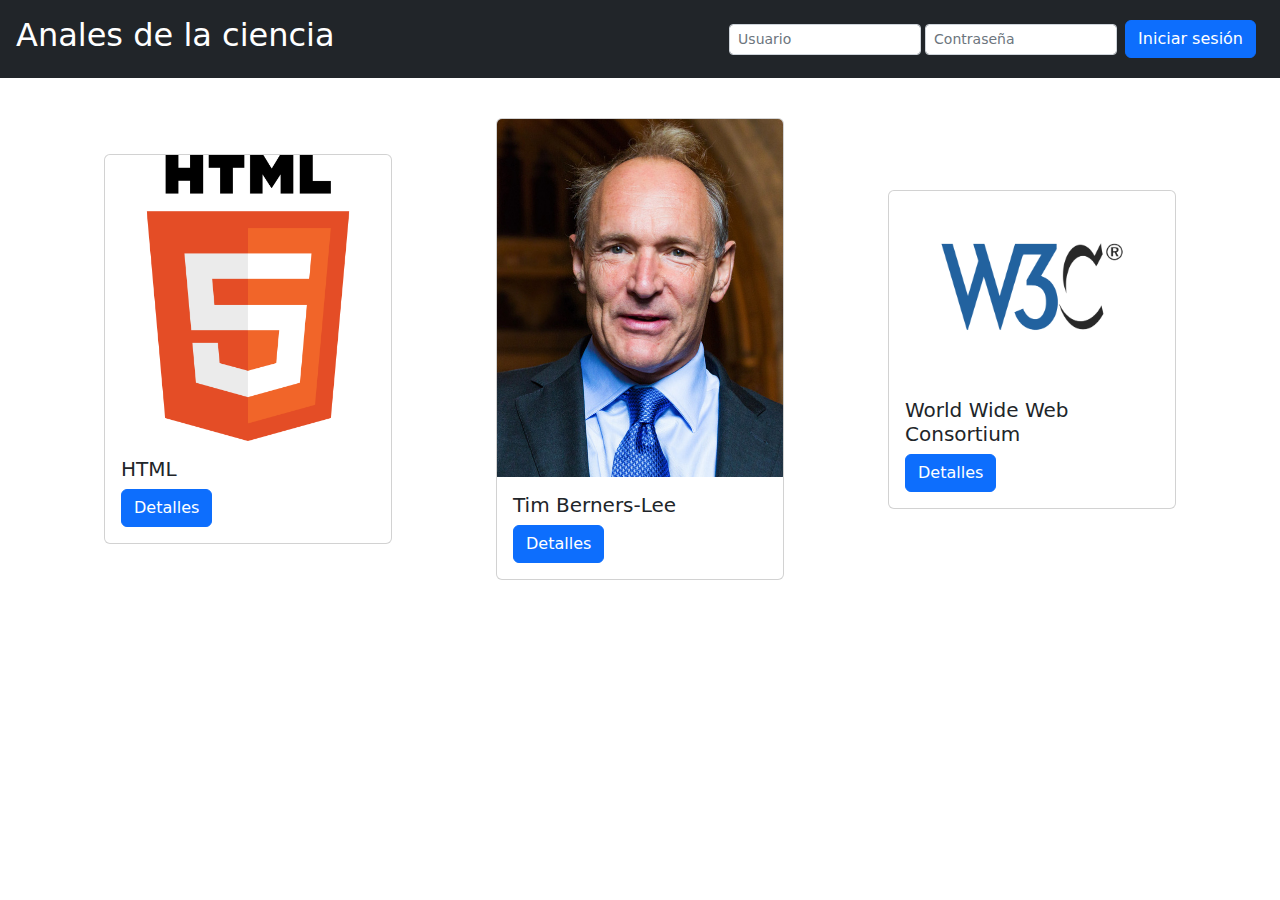
<file: index.html>
<!DOCTYPE html>
<html lang="en">
<head>
  <meta charset="UTF-8" />
  <meta http-equiv="X-UA-Compatible" content="IE=edge" />
  <meta name="viewport" content="width=device-width, initial-scale=1.0" />
  <link rel="stylesheet" href="css/bootstrap.min.css" />
  <script src="js/jquery-3.6.4.min.js"></script>
  <script src="js/bootstrap.min.js"></script>
  <script src="js/login.js"></script>
  <title>Practica1</title>
</head>
<body>
  <header class="bg-dark text-white d-flex flex-row align-items-center justify-content-between flex-wrap">
    <div class="ms-3 mb-3 mt-3">
      <h1 class="font-weight-normal text-white fs-2">Anales de la ciencia</h1>
    </div>

    <div id="login-form">
      <form class="d-flex flex-row align-items-center flex-wrap me-4 ">
        <div class="mb-3 mt-3">
          <input type="text" class="form-control form-control-sm" placeholder="Usuario" id="fieldUser"/>
        </div>
        <div class="mb-3 mt-3 ms-1">
          <input type="text" class="form-control form-control-sm" placeholder="Contraseña" id="fieldPassword"/>
        </div>
        <div class="mb-3 mt-3 ms-2">
          <button id="login-button" type="button" class="btn btn-primary">
            Iniciar sesión
          </button>
        </div>
      </form>
    </div>

    <div id="logout-form" class="mb-3 mt-3 ms-2" style="display: none;">
      <button id="logout-button" class="btn btn-danger">Cerrar sesión</button>
    </div>
    
  </header>
  
  <main>
    <div id="zonaAlerta">
      <div id="alerta">
      </div>
    </div>
    <br>
    <div id="contenido" class="d-flex align-items-center justify-content-between flex-wrap">
      <div></div>
      
      <div id="Productos" class="d-flex flex-column flex-wrap"></div>

      <div id="Personas" class="d-flex flex-column flex-wrap"></div>

      <div id="Entidades" class="d-flex flex-column flex-wrap"></div>

      <div></div>
    </div>
    
    
  </main>
</body>
</html>
</file>
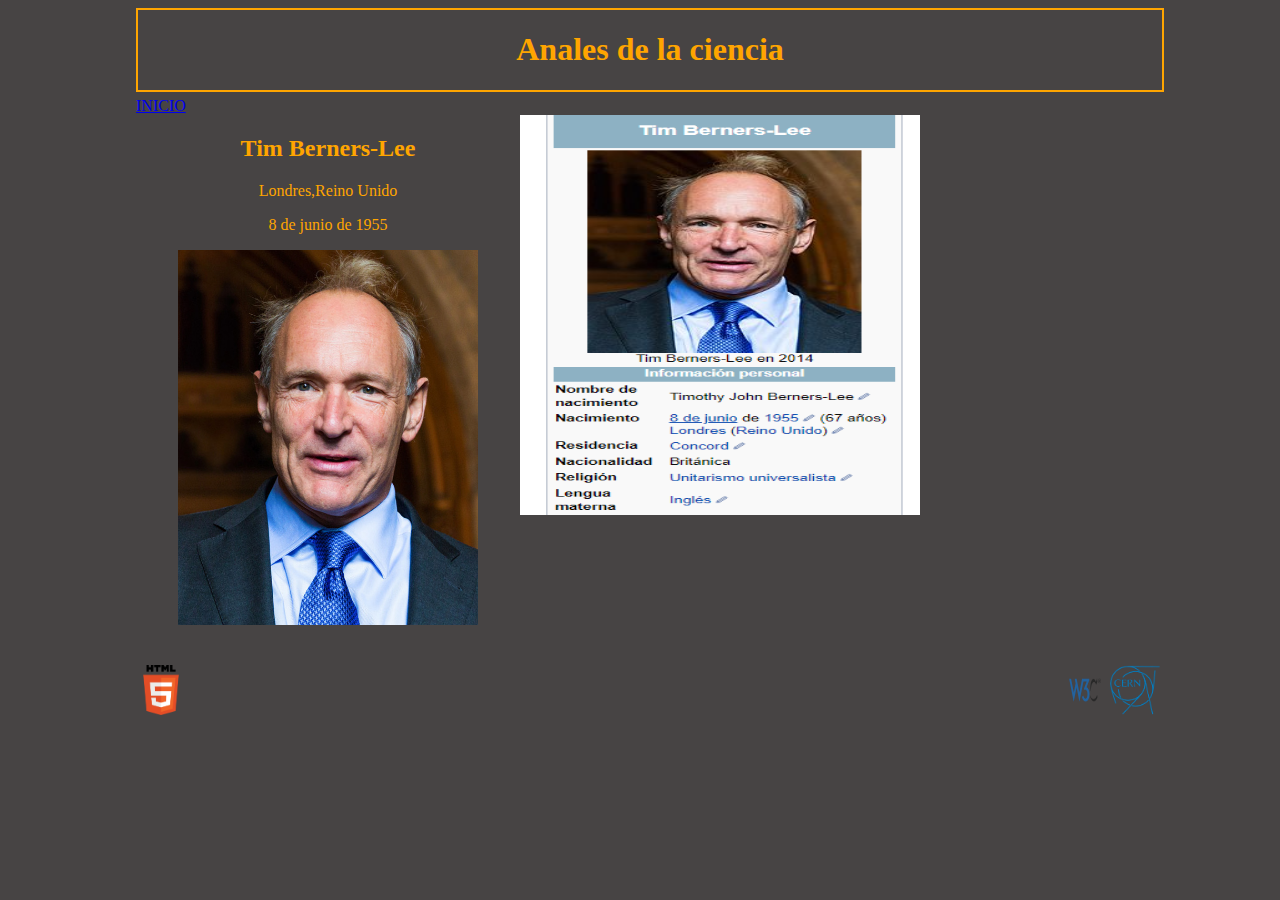
<file: bernerlee.html>
<!DOCTYPE html>
<html lang="en">
<head>
    <meta charset="UTF-8">
    <meta http-equiv="X-UA-Compatible" content="IE=edge">
    <meta name="viewport" content="width=device-width, initial-scale=1.0">
    <link rel="stylesheet" href="Styles.css">
    <title>Bernerlee</title>
</head>
<body>
    <header>
        <h1>Anales de la ciencia</h1>
    </header>
    <nav>
        <a href="index.html">INICIO</a>
    </nav>
    <main>
        <section>
            <h2>Tim Berners-Lee</h2>
            <p>Londres,Reino Unido</p>
            <p>8 de junio de 1955</p>
            <img width="300"  src="Resources/Sir_Tim_Berners-Lee.jpg">
        </section>
        <aside>
            <img width="400" height="400" src="Resources/Wiki_tim.PNG">  
        </aside>
    </main>
    
    
    <footer>
        <a href="html.html"><img width="50" height="50" src="Resources/html.png"></a>
        <img style="float: right;" width="50" height="50" src="Resources/cern.png">
        <img style="float: right;" width="50" height="50" src="Resources/w3c.png">
    </footer>
</body>
</html>
</file>
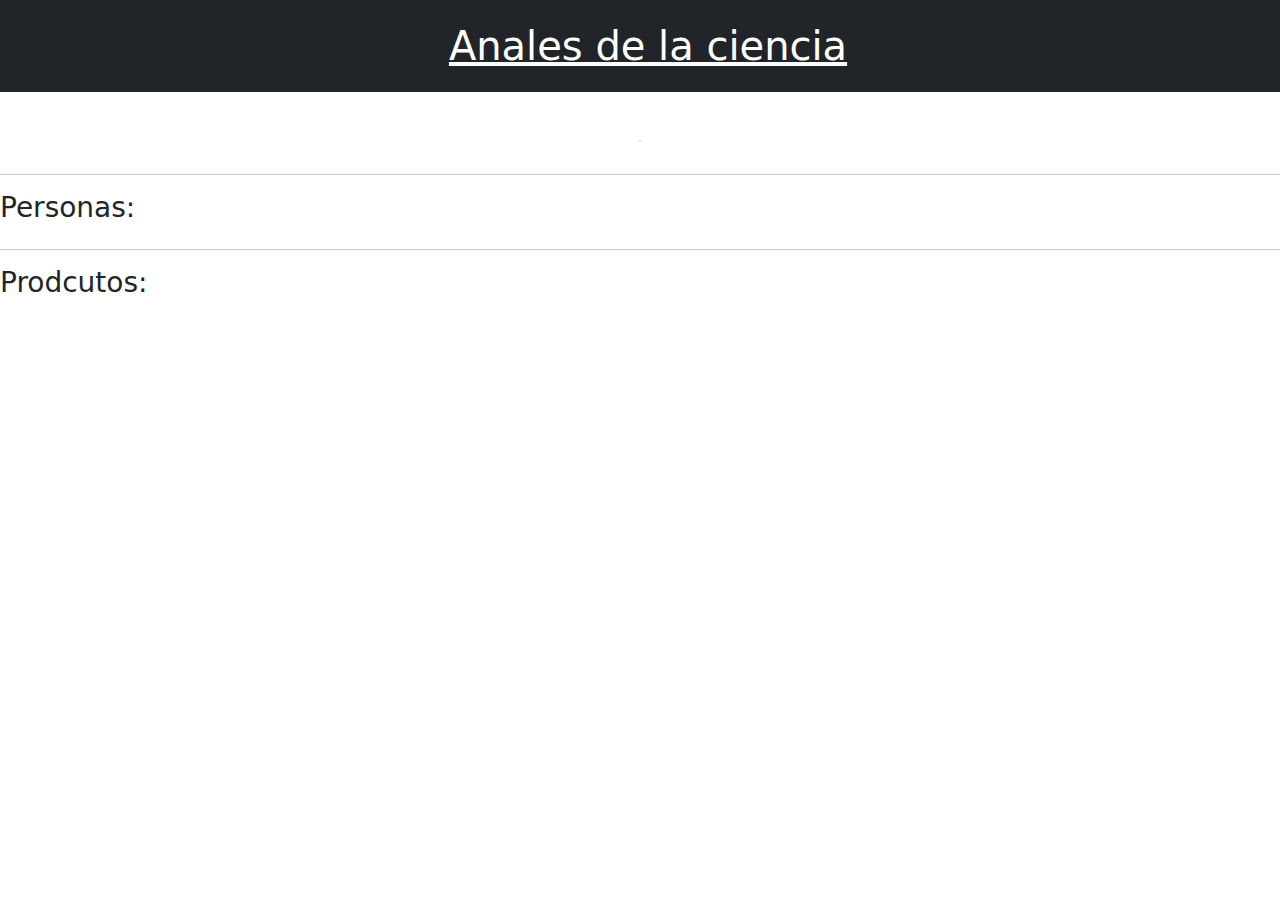
<file: detallesEntidad.html>
<!DOCTYPE html>
<html lang="en">
<head>
    <meta charset="UTF-8">
    <meta http-equiv="X-UA-Compatible" content="IE=edge">
    <meta name="viewport" content="width=device-width, initial-scale=1.0">
    <title>EntidadDetalles</title>
    <link rel="stylesheet" href="css/bootstrap.min.css" />
    <script src="js/jquery-3.6.4.min.js"></script>
    <script src="js/bootstrap.min.js"></script>
    <script src="js/detallesEntidad.js"></script>
</head>
<body>
    <header class="bg-dark text-white d-flex align-items-center justify-content-center flex-wrap">
        <div class="ms-3 mb-3 mt-3">
          <a href="index.html" class="font-weight-normal text-white fs-1">Anales de la ciencia</a>
        </div>
    </header>
    <main>
        <div class="d-flex align-items-center justify-content-center mt-5">
            <div class="card mb-3 mx-4" style="max-width: 1080px;">
                <div id="Detalles" class="row g-0">
                  
                </div>
            </div>
        </div>
        <hr>
        <h3 class="text-start">Personas: </h3>
        <div id="Personas" class="d-flex align-items-center flex-wrap"></div>
        <hr>
        <h3 class="text-start">Prodcutos: </h3>
        <div id="Productos" class="d-flex align-items-center flex-wrap"></div>
        
        
        
        
    </main>
</body>
</html>
</file>
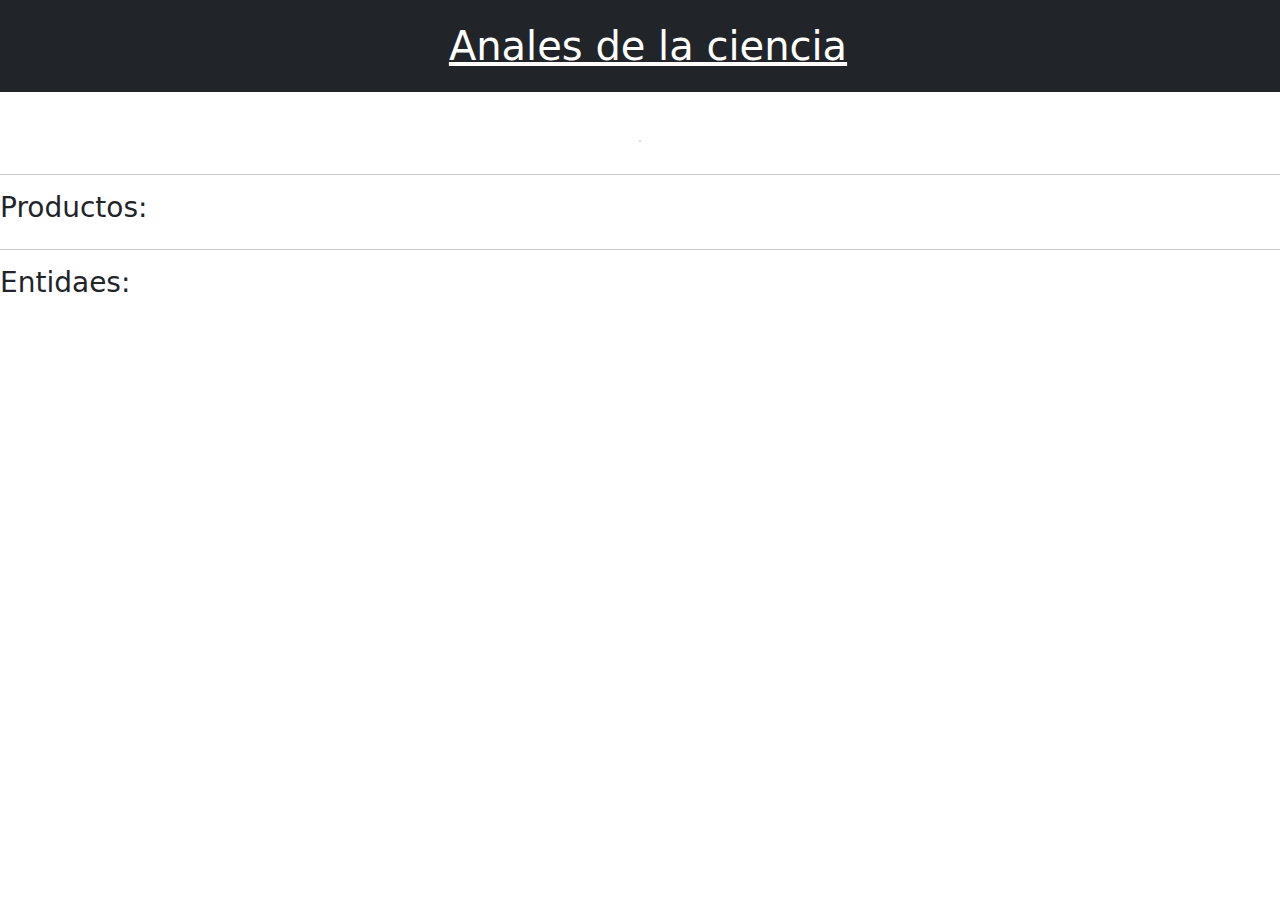
<file: detallesPersona.html>
<!DOCTYPE html>
<html lang="en">
<head>
    <meta charset="UTF-8">
    <meta http-equiv="X-UA-Compatible" content="IE=edge">
    <meta name="viewport" content="width=device-width, initial-scale=1.0">
    <title>PersonaDetalles</title>
    <link rel="stylesheet" href="css/bootstrap.min.css" />
    <script src="js/jquery-3.6.4.min.js"></script>
    <script src="js/bootstrap.min.js"></script>
    <script src="js/detallesPersona.js"></script>
</head>
<body>
    <header class="bg-dark text-white d-flex align-items-center justify-content-center flex-wrap">
        <div class="ms-3 mb-3 mt-3">
          <a href="index.html" class="font-weight-normal text-white fs-1">Anales de la ciencia</a>
        </div>
    </header>
    <main>
        <div class="d-flex align-items-center justify-content-center mt-5">
            <div class="card mb-3 mx-4" style="max-width: 1080px;">
                <div id="Detalles" class="row g-0">
                  
                </div>
            </div>
        </div>
        <hr>
        <h3 class="text-start">Productos: </h3>
        <div id="Productos" class="d-flex align-items-center flex-wrap"></div>
        <hr>
        <h3 class="text-start">Entidaes: </h3>
        <div id="Entidades" class="d-flex align-items-center flex-wrap"></div>
        
        
        
        
    </main>
</body>
</html>
</file>
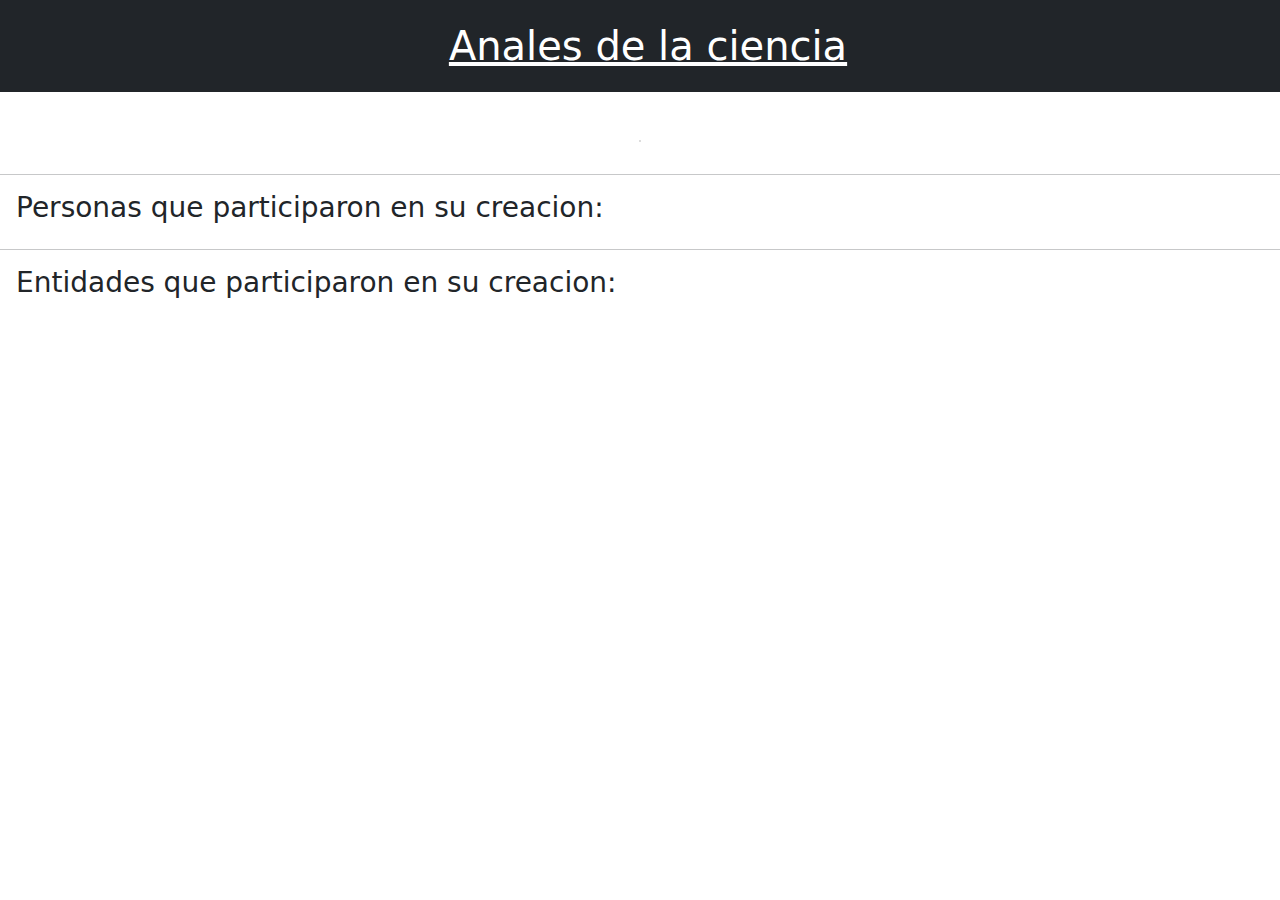
<file: detallesProducto.html>
<!DOCTYPE html>
<html lang="en">
<head>
    <meta charset="UTF-8">
    <meta http-equiv="X-UA-Compatible" content="IE=edge">
    <meta name="viewport" content="width=device-width, initial-scale=1.0">
    <title>EntidadDetalles</title>
    <link rel="stylesheet" href="css/bootstrap.min.css" />
    <script src="js/jquery-3.6.4.min.js"></script>
    <script src="js/bootstrap.min.js"></script>
    <script src="js/detallesProducto.js"></script>
</head>
<body>
    <header class="bg-dark text-white d-flex align-items-center justify-content-center flex-wrap">
        <div class="ms-3 mb-3 mt-3">
          <a href="index.html" class="font-weight-normal text-white fs-1">Anales de la ciencia</a>
        </div>
    </header>
    <main>
        <div class="d-flex align-items-center justify-content-center mt-5">
            <div class="card mb-3 mx-4" style="max-width: 1080px;">
                <div id="Detalles" class="row g-0">
                  
                </div>
            </div>
        </div>
        <hr>
        <h3 class="text-start ms-3">Personas que participaron en su creacion: </h3>
        <div id="Personas" class="d-flex align-items-center flex-wrap"></div>
        <hr>
        <h3 class="text-start ms-3">Entidades que participaron en su creacion: </h3>
        <div id="Entidades" class="d-flex align-items-center flex-wrap"></div>
        
        
        
        
    </main>
</body>
</html>
</file>
<file: Styles.css>
body{
    background-color: rgb(71, 68, 68);
    width: 100%;
    height: 100%;
    color: orange;
}
header{
    width: 80%;
    border: 2px solid orange;
    margin-left: 10%;
    
}
nav{
    margin-top: 5px;
    margin-left: 10%;
}

h1{
    text-align: center;
}

section{
    width: 30%;
    float: left;
    margin-left: 10%;
    text-align: center;
}
aside{
    width: 50%;
    float: right;
    margin-right: 10%;
}
footer{
   width: 80%;
    margin-left: 10%;
    margin-top: 43%;
}
</file>
